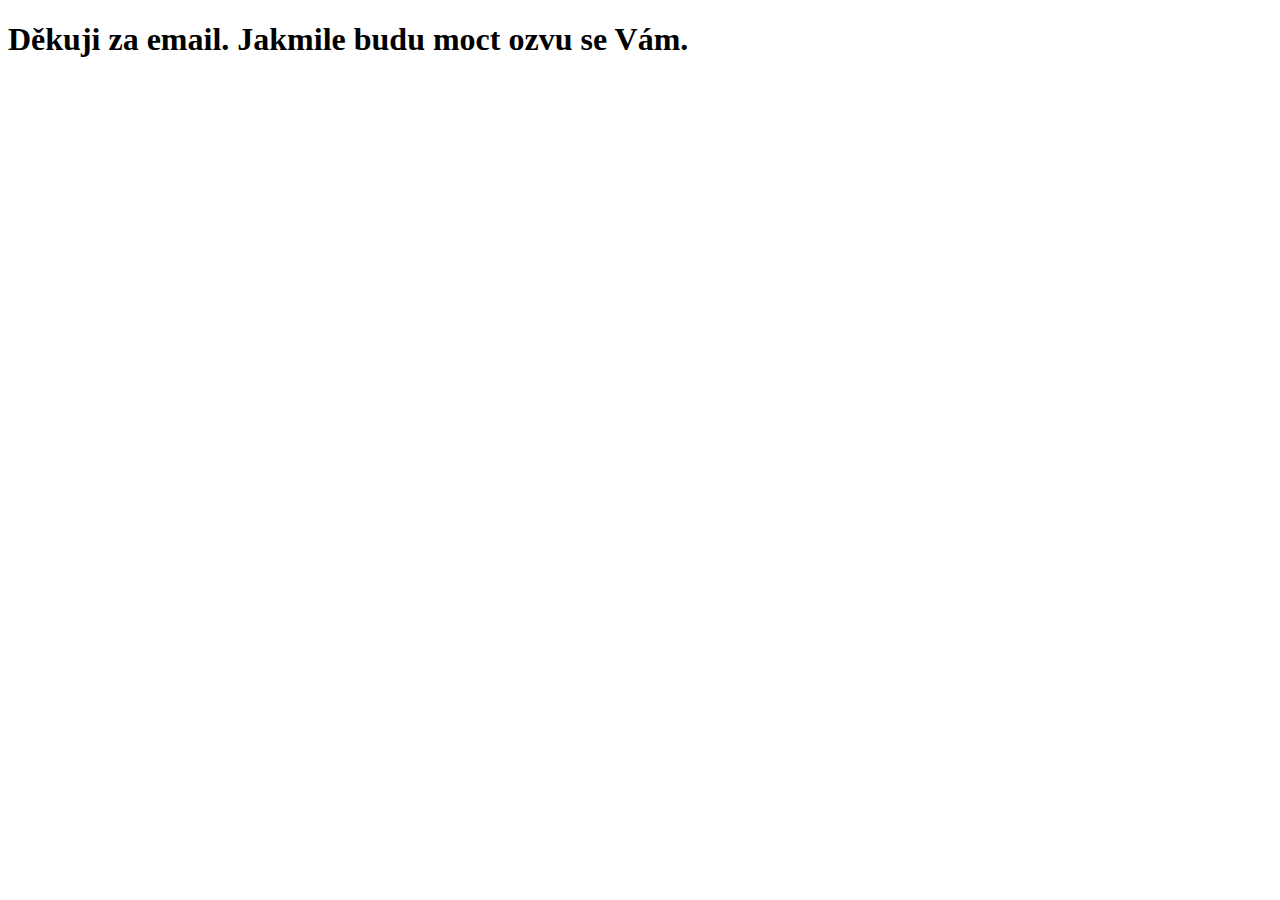
<file: thankyou.html>
<!DOCTYPE html>
<html lang="en">
<head>
<meta charset="utf-8">
<meta name="viewport" content="width=device-width, initial-scale=1">
<title>Data Analytics</title>

</head>
<body>
<h1> Děkuji za email. Jakmile budu moct ozvu se Vám. </h1>

</body>
</html>
</file>
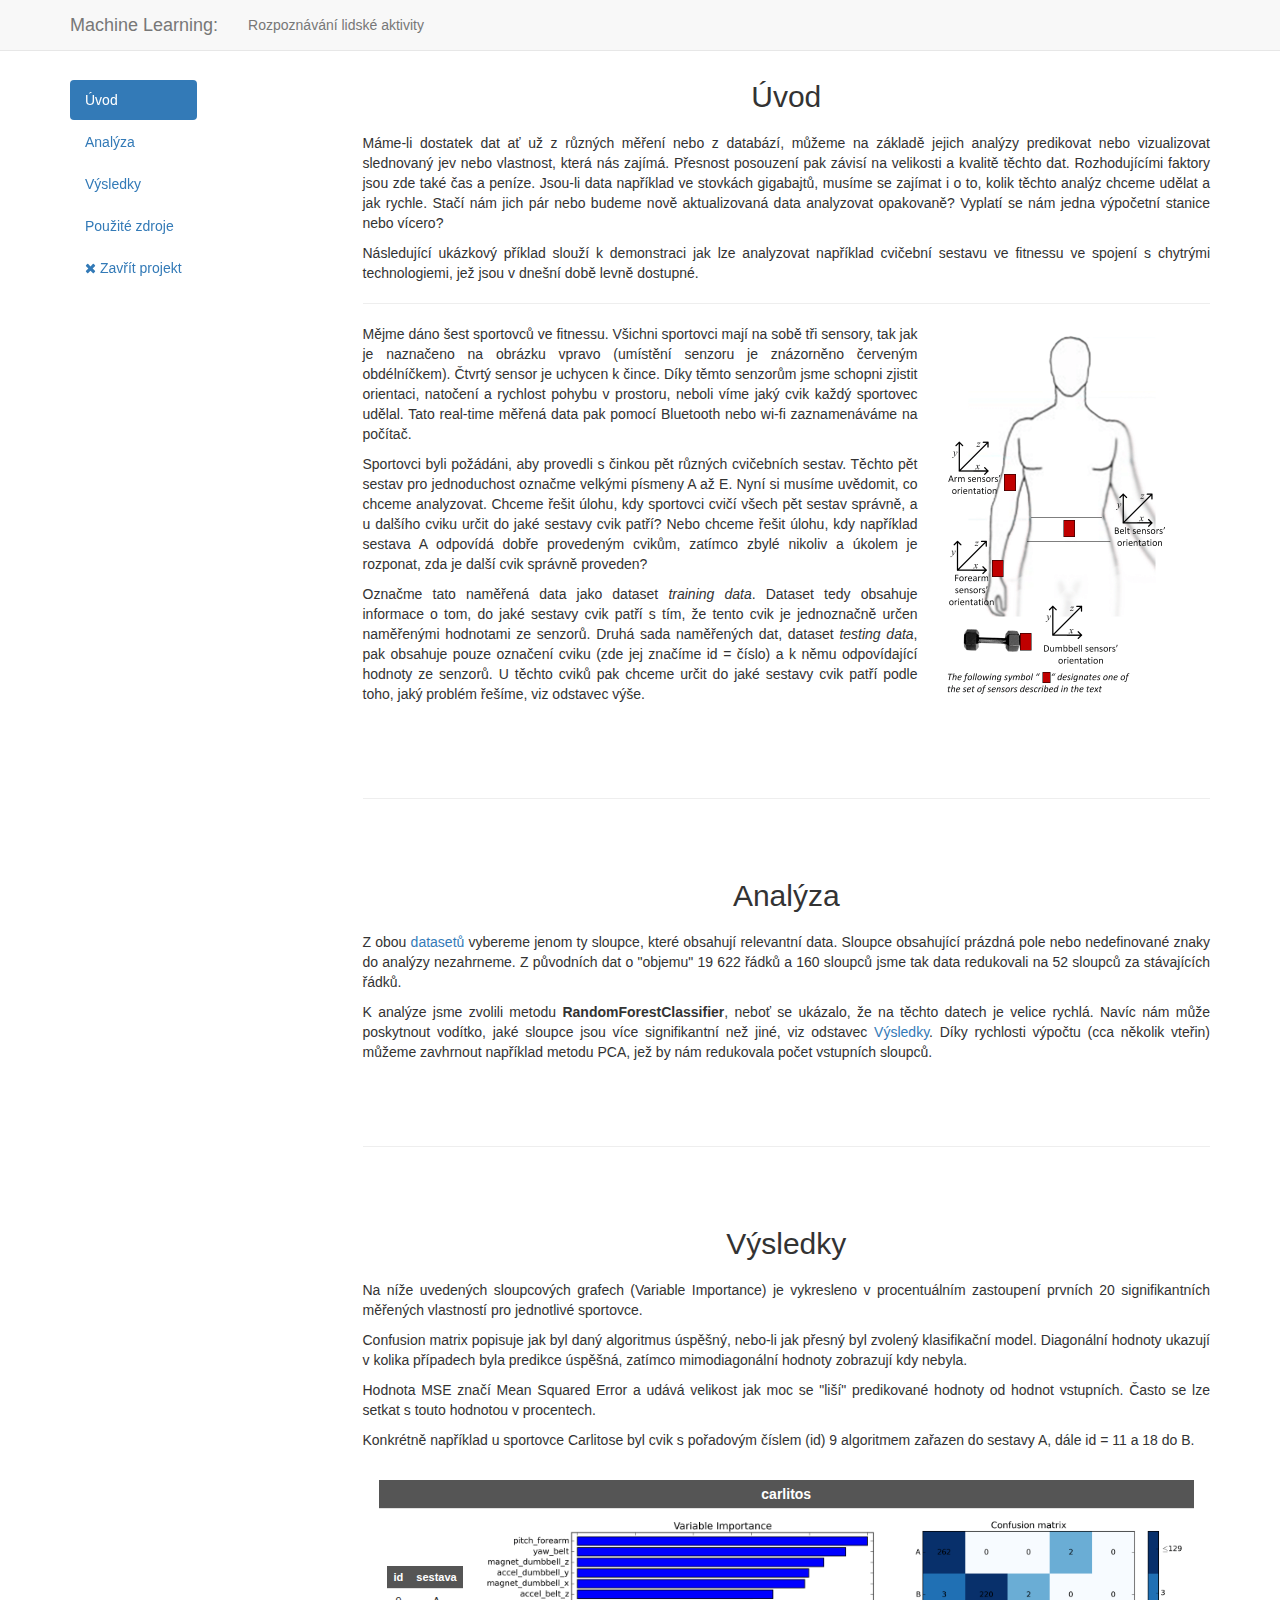
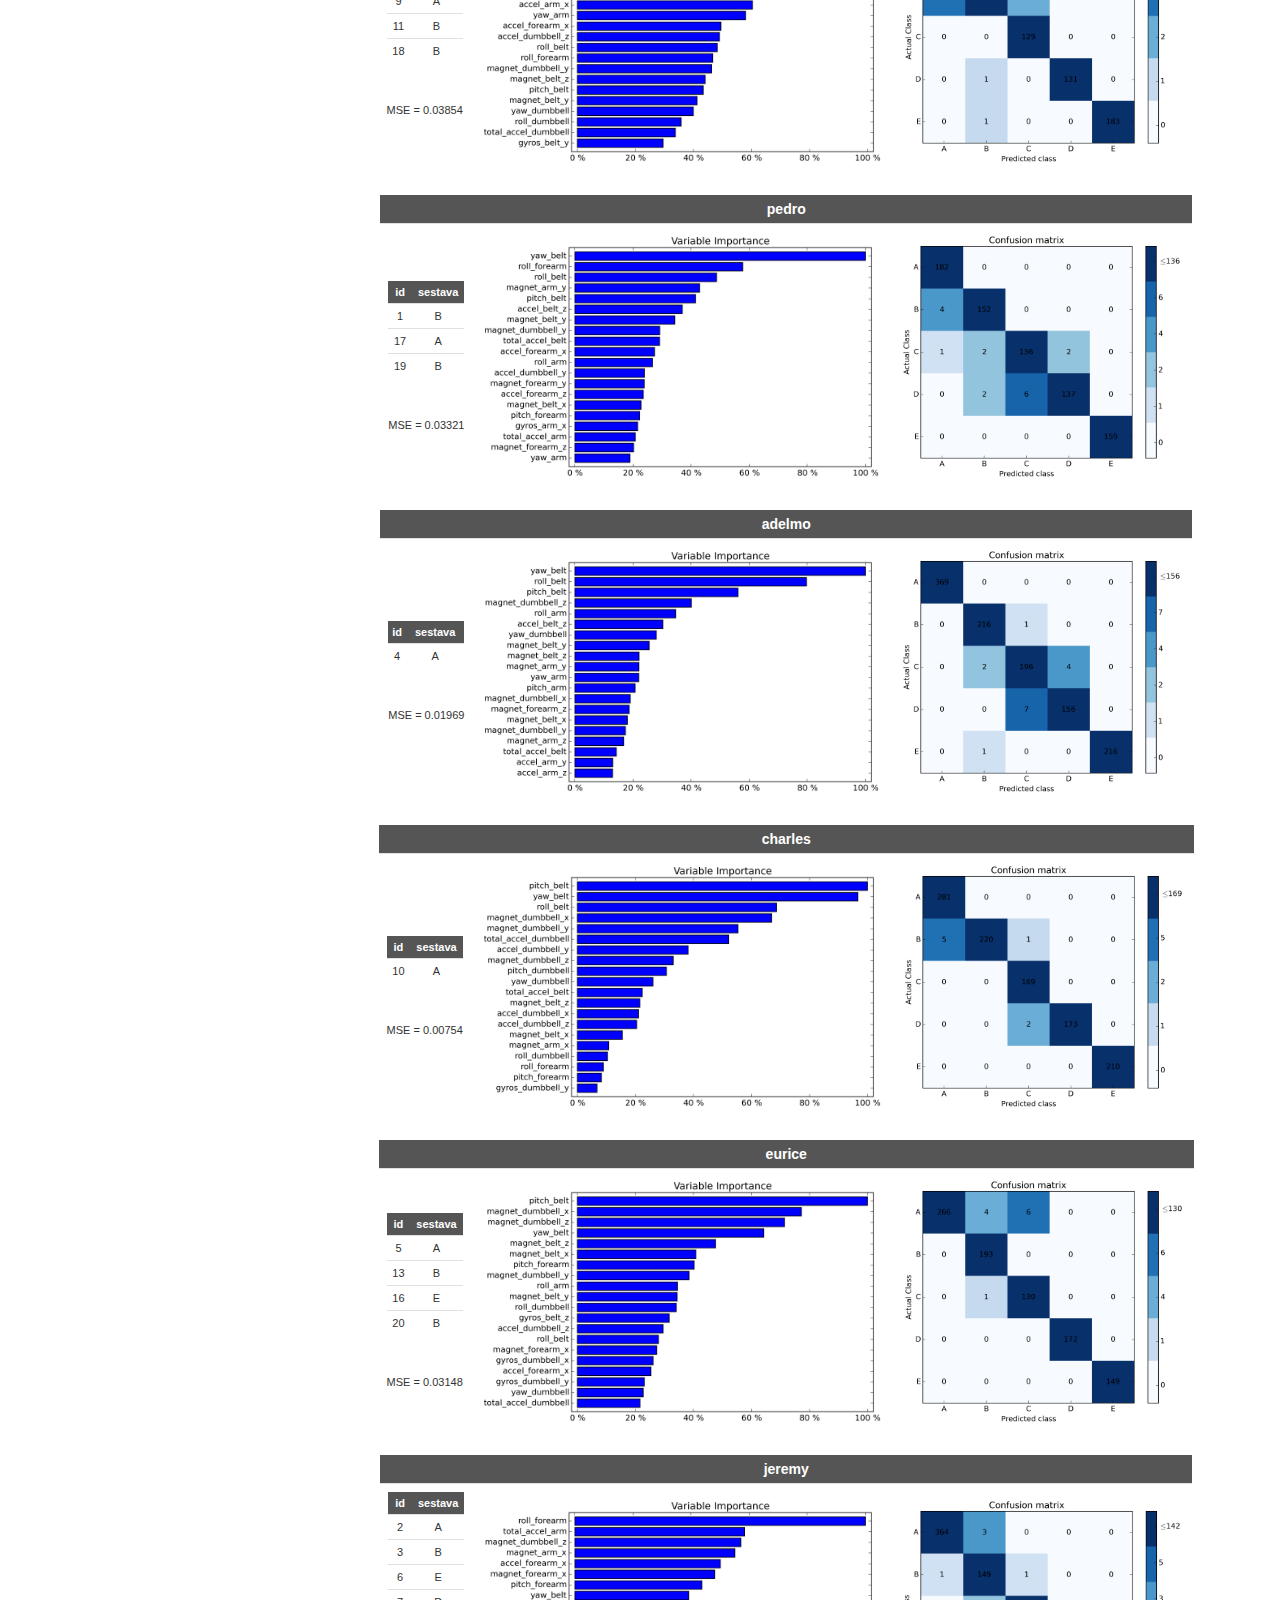
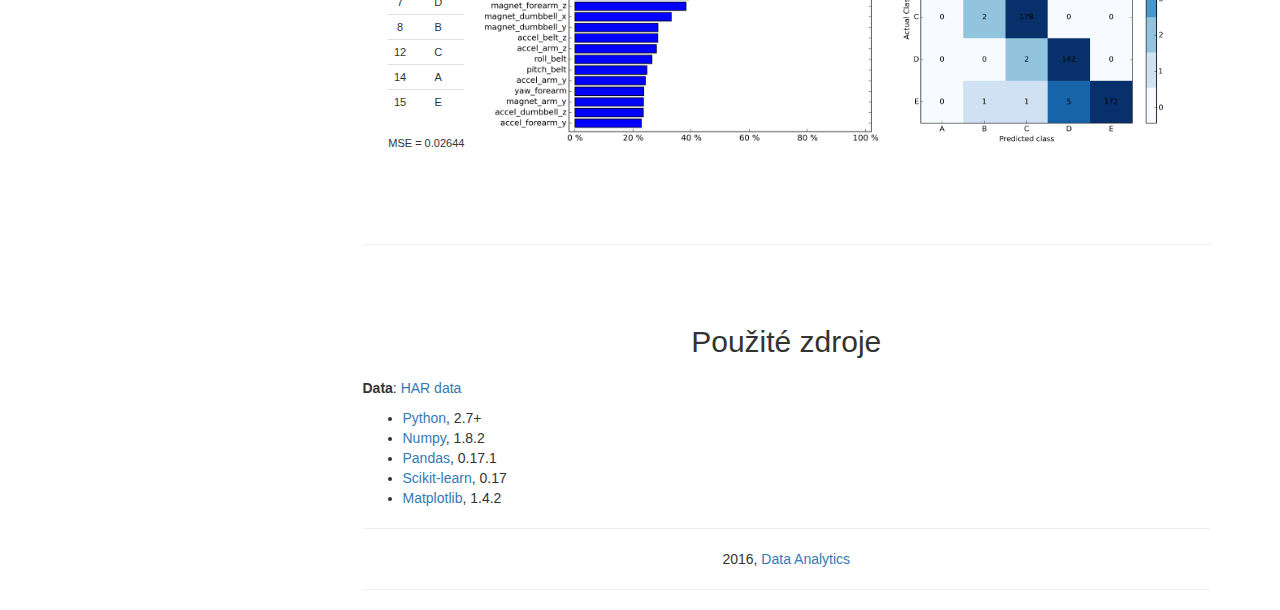
<file: projects/har.html>
<!DOCTYPE html>
<html lang="cs">
	<head>
		<title>Data Analytics</title>
		<meta http-equiv="content-type" content="text/html; charset=UTF-8">		
		
		<meta name="description" content="Data Analytics - Vizualizace a analýza open/big dat a nejen...  ">
		<meta name="author" content="Ondřej Tuček, 2016">		
		<meta name="viewport" content="width=device-width, initial-scale=1, maximum-scale=1">
		
		<link href="../css/bootstrap.min.css" rel="stylesheet">
		<link href="../css/bootstrap.css" rel="stylesheet">
		
<!--<link rel="stylesheet" href="http://maxcdn.bootstrapcdn.com/bootstrap/3.3.6/css/bootstrap.min.css">
<script src="https://ajax.googleapis.com/ajax/libs/jquery/1.12.0/jquery.min.js"></script>
<script src="http://maxcdn.bootstrapcdn.com/bootstrap/3.3.6/js/bootstrap.min.js"></script>-->
  
		<!--[if lt IE 9]>
			<script src="//html5shim.googlecode.com/svn/trunk/html5.js"></script>
		<![endif]-->
		<link href="../css/projects/style_portfolios.css" rel="stylesheet">
		<link href="../css/normalize.css" rel="stylesheet">
		<link rel="stylesheet" type="text/css" href="../fonts/font-awesome/css/font-awesome.css">
		<!--<link href="css/templatemo-style.css" rel="stylesheet">-->
	</head>
	
	<body data-spy="scroll" data-target="#affix-nav">  <!--data-offset="20"-->
	
	
<nav class="navbar navbar-default navbar-fixed-top" role="navigation">
  <div class="container">
    <div class="navbar-header">
      <button class="navbar-toggle" type="button" data-toggle="collapse" data-target=".navbar-collapse">
        <span class="sr-only">Toggle navigation</span>
        <span class="icon-bar"></span>
        <span class="icon-bar"></span>
        <span class="icon-bar"></span>
      </button>
      <a href="#" class="navbar-brand">Machine Learning:</a>
    </div>
    <nav class="collapse navbar-collapse" role="navigation">
      <ul class="nav navbar-nav">
        <li><a href="#">Rozpoznávání lidské aktivity</a></li>
      </ul>
    </nav>
  </div>
</nav>


<!--main-->
<!--<div class="container">
    <div class="empty-sp">.col-xs-6</div>
</div>-->

<div class="container">
	<div class="row">
      <!--left-->
      <nav  id="affix-nav" class="col-xs-6 col-sm-3"> <!--id="leftCol"-->
        <ul class="nav nav-pills nav-stacked" data-spy="affix">
          <li class="active"><a href="#sec0">Úvod</a></li>
          <li><a href="#sec1">Analýza</a></li>
          <li><a href="#sec2">Výsledky</a></li>
          <li><a href="#sec3">Použité zdroje</a></li>
          <li><a href="../index.html#works-section"><i class="fa fa-times"></i>  Zavřít projekt</a></li>
<!--           <button type="button" class="btn btn-primary" data-dismiss="modal"><i class="fa fa-times"></i> Close Project</button> -->
        </ul>
      </nav>

      
      <!--right-->
      <div class="col-xs-6 col-sm-9">
      <div id="sec0" class="empty-sp"></div>
      <div>
	  <h2>Úvod</h2>
	  <p class="txt-align">
	    Máme-li dostatek dat ať už z různých měření nebo z databází, můžeme na základě jejich analýzy predikovat nebo vizualizovat slednovaný jev nebo vlastnost, která nás zajímá. Přesnost posouzení pak závisí na velikosti a kvalitě těchto dat. Rozhodujícími faktory jsou zde také čas a peníze. Jsou-li data například ve stovkách gigabajtů, musíme se zajímat i o to, kolik těchto analýz chceme udělat a jak rychle. Stačí nám jich pár nebo budeme nově aktualizovaná data analyzovat opakovaně? Vyplatí se nám jedna výpočetní stanice nebo vícero? </p>
	  <p class="txt-align">
	    Následující ukázkový příklad slouží k demonstraci jak lze analyzovat například cvičební sestavu ve fitnessu ve spojení s chytrými technologiemi, jež jsou v dnešní době levně dostupné.
	  </p>
	  
	  <hr>
 
	  <div class="row">
	      <div class="col-md-8">
	      <p class="txt-align">
		  Mějme dáno šest sportovců ve fitnessu. Všichni sportovci mají na sobě tři sensory, tak jak je naznačeno na obrázku vpravo (umístění senzoru je znázorněno červeným obdélníčkem). Čtvrtý sensor je uchycen k čince. Díky těmto senzorům jsme schopni zjistit orientaci, natočení a rychlost pohybu v prostoru, neboli víme jaký cvik každý sportovec udělal. Tato real-time měřená data pak pomocí Bluetooth nebo wi-fi zaznamenáváme na počítač.
	      </p>
	      <p class="txt-align">
		  Sportovci byli požádáni, aby provedli s činkou pět různých cvičebních sestav. Těchto pět sestav pro jednoduchost označme velkými písmeny A až E. Nyní si musíme uvědomit, co chceme analyzovat. Chceme řešit úlohu, kdy sportovci cvičí všech pět sestav správně, a u dalšího cviku určit do jaké sestavy cvik patří? Nebo chceme řešit úlohu, kdy například sestava A odpovídá dobře provedeným cvikům, zatímco zbylé nikoliv a úkolem je rozponat, zda je další cvik správně proveden? 		  
<!-- 		  Například sestava A  reprezentuje přesně a správně provedený cvik, B třeba zvedání činky jen "na půli cesty" apod.  -->
	      </p>	      
	      <p class="txt-align">
		  Označme tato naměřená data jako dataset <i>training data</i>. Dataset tedy obsahuje informace o tom, do jaké sestavy cvik patří s tím, že tento cvik je jednoznačně určen naměřenými hodnotami ze senzorů. Druhá sada naměřených dat, dataset <i>testing data</i>, pak obsahuje pouze označení cviku (zde jej značíme id = číslo) a k němu odpovídající hodnoty ze senzorů. U těchto cviků pak chceme určit do jaké sestavy cvik patří podle toho, jaký problém řešíme, viz odstavec výše.
	      </p>
	      </div> <!--end of col-md-8-->
	      <div class="col-md-4"><img src="../img/projects/location-sensors.png" class="img-responsive"></div>
	    </div>      
        </div>
        <hr class="line">
        
        
        
        <div id="sec1" class="empty-sp"></div>
        <div>
	    <h2>Analýza</h2>
	    <p class="txt-align">
		Z obou <a href="#sec3">datasetů</a> vybereme jenom ty sloupce, které obsahují relevantní data. Sloupce obsahující prázdná pole nebo nedefinované znaky do analýzy nezahrneme. Z původních dat o "objemu" 19 622 řádků a 160 sloupců jsme tak data redukovali na 52 sloupců za stávajících řádků.	      
	    </p>
	    <p class="txt-align">
		K analýze jsme zvolili metodu <b>RandomForestClassifier</b>, neboť se ukázalo, že na těchto datech je velice rychlá. Navíc nám může poskytnout vodítko, jaké sloupce jsou více signifikantní než jiné, viz odstavec <a href="#sec2">Výsledky</a>. Díky rychlosti výpočtu (cca několik vteřin) můžeme zavhrnout například metodu PCA, jež by nám redukovala počet vstupních sloupců.
	    </p>
	    
        </div>
        <hr class="line">
        
        
        
        <div id="sec2" class="empty-sp"></div>
        <div align="center">
	    <h2>Výsledky</h2>
	    <p class="txt-align">
		Na níže uvedených sloupcových grafech (Variable Importance) je vykresleno v procentuálním zastoupení prvních 20 signifikantních měřených vlastností pro jednotlivé sportovce.
	    </p>
	    <p class="txt-align">
		Confusion matrix popisuje jak byl daný algoritmus úspěšný, nebo-li jak přesný byl zvolený klasifikační model. Diagonální hodnoty ukazují v kolika případech byla predikce úspěšná, zatímco mimodiagonální hodnoty zobrazují kdy nebyla.
		
<!-- 		Diagonální hodnoty reprezentují počet případů pro které byla predikce úspěšná, zatímco pro mimodiagonální hodnoty nebyla. The higher the diagonal values of the confusion matrix the better, indicating many correct predictions. -->
		
<!-- 		Například u sportovce jménem Carlitos algoritmus 		 -->
<!-- 		z 264 cviků předpovídá, že 264 patří do sestavy A a pouze 2 do sestavy D -->
	    </p>
	    <p class="txt-align">
		Hodnota MSE značí Mean Squared Error a udává velikost jak moc se "liší" predikované hodnoty od hodnot vstupních. Často se lze setkat s touto hodnotou v procentech.
	    </p>
	    <p class="txt-align">
		Konkrétně například u sportovce Carlitose byl cvik s pořadovým číslem (id) 9 algoritmem zařazen do sestavy A, dále id = 11 a 18 do B. 
	    </p>
	    <br/>
	<table>
		<tr>
			<th align="center" colspan="3">carlitos</th>
		</tr>
		<tr valign="middle">
			<td align="center">
				<table class="id-class" width="100%">
					<tr>    	  
						<th>id</th>
						<th>sestava</th>
					</tr>
					<tr>
						<td>9</td>
						<td>A</td>
					</tr>
					<tr>
						<td>11</td>
						<td>B</td>
					</tr>
					<tr>
						<td>18</td>
						<td>B</td>
					</tr>
				</table>
				<br />
				MSE = 0.03854
			</td>
			<td align="center"><img src="../img/projects/Variable_Importance_carlitos.png" height="250">
			</td>
			<td align="center"><img src="../img/projects/Confusion_Matrix_carlitos.png" height="250">
			</td>
		</tr>
	</table>
	
	
	<table>
		<tr>
			<th align="center" colspan="3">pedro</th>
		</tr>
		<tr valign="middle">
			<td align="center">
				<table class="id-class" width="100%">
					<tr>    	  
						<th>id</th>
						<th>sestava</th>
					</tr>
					<tr>
						<td>1</td>
						<td>B</td>
					</tr>
					<tr>
						<td>17</td>
						<td>A</td>
					</tr>
					<tr>
						<td>19</td>
						<td>B</td>
					</tr>
				</table>
				<br>
				MSE = 0.03321
			</td>
			<td align="center"><img src="../img/projects/Variable_Importance_pedro.png" height="250">
			</td>
			<td align="center"><img src="../img/projects/Confusion_Matrix_pedro.png" height="250">
			</td>
		</tr>
	</table>	
	
	<table>
		<tr>
			<th align="center" colspan="3">adelmo</th>
		</tr>
		<tr valign="middle">
			<td align="center">
				<table class="id-class" width="100%">
					<tr>    	  
						<th>id</th>
						<th>sestava</th>
					</tr>
					<tr>
						<td>4</td>
						<td>A</td>
					</tr>
				</table>
				<br>
				MSE = 0.01969
			</td>
			<td align="center"><img src="../img/projects/Variable_Importance_adelmo.png" height="250">
			</td>
			<td align="center"><img src="../img/projects/Confusion_Matrix_adelmo.png" height="250">
			</td>
		</tr>
	</table>	
	
	
	<table>
		<tr>
			<th align="center" colspan="3">charles</th>
		</tr>
		<tr valign="middle">
			<td align="center">
				<table class="id-class" width="100%">
					<tr>    	  
						<th>id</th>
						<th>sestava</th>
					</tr>
					<tr>
						<td>10</td>
						<td>A</td>
					</tr>
				</table>
				<br>
				MSE = 0.00754
			</td>
			<td align="center"><img src="../img/projects/Variable_Importance_charles.png" height="250">
			</td>
			<td align="center"><img src="../img/projects/Confusion_Matrix_charles.png" height="250">
			</td>
		</tr>
	</table>
	
	
	<table>
		<tr>
			<th align="center" colspan="3">eurice</th>
		</tr>
		<tr valign="middle">
			<td align="center">
				<table class="id-class" width="100%">
					<tr>    	  
						<th>id</th>
						<th>sestava</th>
					</tr>
					<tr>
						<td>5</td>
						<td>A</td>
					</tr>
					<tr>
						<td>13</td>
						<td>B</td>
					</tr>
					<tr>
						<td>16</td>
						<td>E</td>
					</tr>
					<tr>
						<td>20</td>
						<td>B</td>
					</tr>
				</table>
				<br>
				MSE = 0.03148
			</td>
			<td align="center"><img src="../img/projects/Variable_Importance_eurico.png" height="250">
			</td>
			<td align="center"><img src="../img/projects/Confusion_Matrix_eurice.png" height="250">
			</td>
		</tr>
	</table>


	<table>
		<tr>
			<th align="center" colspan="3">jeremy</th>
		</tr>
		<tr valign="middle">
			<td align="center">
				<table class="id-class" width="100%">
					<tr>    	  
						<th>id</th>
						<th>sestava</th>
					</tr>
					<tr>
						<td>2</td>
						<td>A</td>
					</tr>
					<tr>
						<td>3</td>
						<td>B</td>
					</tr>
					<tr>
						<td>6</td>
						<td>E</td>
					</tr>
					<tr>
						<td>7</td>
						<td>D</td>
					</tr>
					<tr>
						<td>8</td>
						<td>B</td>
					</tr>
					<tr>
						<td>12</td>
						<td>C</td>
					</tr>
					<tr>
						<td>14</td>
						<td>A</td>
					</tr>
					<tr>
						<td>15</td>
						<td>E</td>
					</tr>
				</table>
<!-- 				<br> -->
				MSE = 0.02644
			</td>
			<td align="center"><img src="../img/projects/Variable_Importance_jeremy.png" height="250">
			</td>
			<td align="center"><img src="../img/projects/Confusion_Matrix_jeremy.png" height="250">
			</td>
		</tr>
	</table>


        </div>        
	<hr class="line">
	
	
        <div id="sec3" class="empty-sp"></div>
	<div>
	      <h2>Použité zdroje</h2>
	      <p><strong>Data</strong>: <a href="../data/HAR_data.zip">HAR data</a></p>
	      <ul>
		  <li><a href="https://www.python.org">Python</a>, 2.7+</li>
		  <li><a href="http://www.numpy.org">Numpy</a>, 1.8.2</li>
		  <li><a href="http://pandas.pydata.org">Pandas</a>, 0.17.1</li>
		  <li><a href="http://scikit-learn.org/stable">Scikit-learn</a>, 0.17</li>
		  <li><a href="http://matplotlib.org">Matplotlib</a>, 1.4.2</li>
	      </ul> 	      
	  </div>
		  
	  <hr>
	  <div class="cntr">2016, <a href="http://www.data-analytics.cz">Data Analytics</a></div>
	  <hr>

	  </div><!--/right-->
	  </div><!--/row-->
</div><!--/container-->



<script>


</script>

<!-- script references -->
<script src="../js/jquery.min.js"></script>
<script src="../js/bootstrap.min.js"></script>
<script src="../js/bootstrap.js"></script>

<script>
  (function(i,s,o,g,r,a,m){i['GoogleAnalyticsObject']=r;i[r]=i[r]||function(){
  (i[r].q=i[r].q||[]).push(arguments)},i[r].l=1*new Date();a=s.createElement(o),
  m=s.getElementsByTagName(o)[0];a.async=1;a.src=g;m.parentNode.insertBefore(a,m)
  })(window,document,'script','https://www.google-analytics.com/analytics.js','ga');

  ga('create', 'UA-77148579-1', 'auto');
  ga('send', 'pageview');

</script>
</body>
</html>
</file>
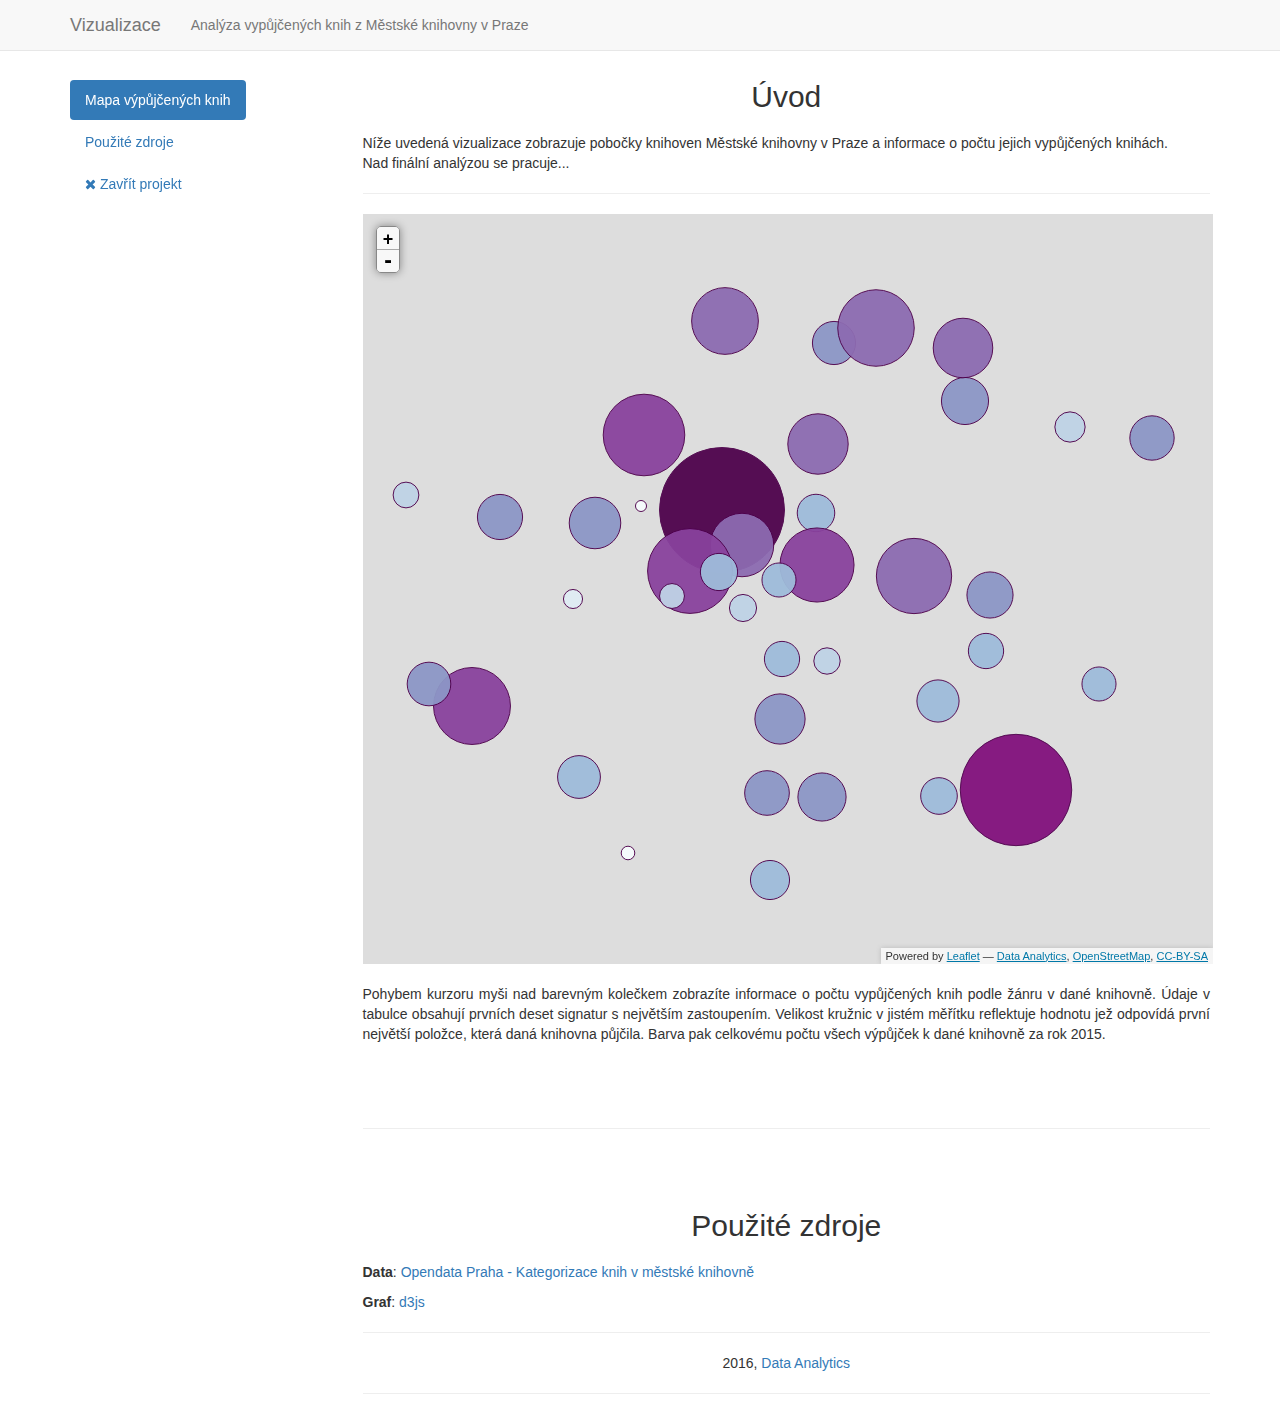
<file: projects/mapa-pujcovanosti-knih-Praha.html>
<!DOCTYPE html>
<html lang="cs">
	<head>
		<title>Data Analytics</title>
		<meta http-equiv="content-type" content="text/html; charset=UTF-8">		
		
		<meta name="description" content="Data Analytics - Vizualizace a analýza open/big dat a nejen...">
		<meta name="author" content="Ondřej Tuček, 2016">		
		<meta name="viewport" content="width=device-width, initial-scale=1">
		
		<link href="../css/bootstrap.min.css" rel="stylesheet">
		<link href="../css/bootstrap.css" rel="stylesheet">
		
<!--<link rel="stylesheet" href="http://maxcdn.bootstrapcdn.com/bootstrap/3.3.6/css/bootstrap.min.css">
<script src="https://ajax.googleapis.com/ajax/libs/jquery/1.12.0/jquery.min.js"></script>
<script src="http://maxcdn.bootstrapcdn.com/bootstrap/3.3.6/js/bootstrap.min.js"></script>-->
  
		<!--[if lt IE 9]>
			<script src="//html5shim.googlecode.com/svn/trunk/html5.js"></script>
		<![endif]-->
		<link href="../css/projects/style_portfolios.css" rel="stylesheet">
		<link href="../css/normalize.css" rel="stylesheet">
		<link rel="stylesheet" type="text/css" href="../fonts/font-awesome/css/font-awesome.css">
		<!--<link href="css/templatemo-style.css" rel="stylesheet">-->
   
	</head>
	
	<body data-spy="scroll" data-target="#affix-nav">  <!--data-offset="20"-->
	
	
<nav class="navbar navbar-default navbar-fixed-top" role="navigation">
  <div class="container">
    <div class="navbar-header">
      <button class="navbar-toggle" type="button" data-toggle="collapse" data-target=".navbar-collapse">
        <span class="sr-only">Toggle navigation</span>
        <span class="icon-bar"></span>
        <span class="icon-bar"></span>
        <span class="icon-bar"></span>
      </button>
      <a href="#" class="navbar-brand">Vizualizace</a>
    </div>
    <nav class="collapse navbar-collapse" role="navigation">
      <ul class="nav navbar-nav">
        <li><a href="#">Analýza vypůjčených knih z Městské knihovny v Praze</a></li>
      </ul>
    </nav>
  </div>
</nav>


<!--main-->
<!--<div class="container">
    <div class="empty-sp">.col-xs-6</div>
</div>-->

<div class="container">
	<div class="row">
      <!--left-->
      <nav  id="affix-nav" class="col-xs-6 col-sm-3"> <!--id="leftCol"-->
        <ul class="nav nav-pills nav-stacked" data-spy="affix">
          <li class="active"><a href="#sec0">Mapa výpůjčených knih</a></li>
<!--           <li><a href="#sec1">Section 1</a></li> -->
<!--           <li><a href="#sec2">Section 2</a></li> -->
<!--           <li><a href="#sec3">Section 3</a></li> -->
<!--           <li><a href="#sec4">Section 4</a></li> -->
          <li><a href="#sec5">Použité zdroje</a></li>
          <li><a href="../index.html#works-section"><i class="fa fa-times"></i>  Zavřít projekt</a></li>
<!--           <button type="button" class="btn btn-primary" data-dismiss="modal"><i class="fa fa-times"></i> Close Project</button> -->
        </ul>
      </nav>

      
      <!--right-->
      <div class="col-xs-6 col-sm-9">
      <div id="sec0" class="empty-sp"></div>
<!--       <div  id="sec0"> -->
      <div>
	  <h2>Úvod</h2>
	  <p class="txt-align">
	    Níže uvedená vizualizace zobrazuje pobočky knihoven Městské knihovny v Praze a informace o počtu jejich vypůjčených knihách.
	    <br />
	    Nad finální analýzou se pracuje...
	  </p>
	  
	  <hr>
  	      <iframe src="mapa1.html" style="width: 850px; height: 750px" align="center" frameborder="0" scrolling="no"><p>Your browser does not support iframes.</p>
	  </iframe>	  
	  <p class="txt-align"><br/>
	      Pohybem kurzoru myši nad barevným kolečkem zobrazíte informace o počtu vypůjčených knih podle žánru v dané knihovně. Údaje v tabulce obsahují prvních deset signatur s největším zastoupením. Velikost kružnic v jistém měřítku reflektuje hodnotu jež odpovídá první největší položce, která daná knihovna půjčila. Barva pak celkovému počtu všech výpůjček k dané knihovně za rok 2015.
	  </p>

      </div>
<!--         <hr class="line"> -->
        
        
        
<!--        <div id="sec1" class="empty-sp"></div>
        <div>
	    <h2>Section 1</h2>
        </div>
        <hr class="line">-->
        
        
        
<!--        <div id="sec2" class="empty-sp"></div>
        <div>
	    <h2>Section 2</h2>
	</div>
	<hr class="line">-->
	
	
        
<!--        <div id="sec3" class="empty-sp"></div>
        <div>
	    <h2>Section 3</h2>
        </div>        
	<hr class="line">-->
	
	
        
<!--        <div id="sec4" class="empty-sp"></div>
        <div>
	    <h2>Section 4</h2>
        </div>-->
        
	<hr class="line">
                
        <div id="sec5" class="empty-sp"></div>
	<div>
	      <h2>Použité zdroje</h2>
	      <p><strong>Data</strong>: <a href="http://opendata.praha.eu/dataset/mk-kategorizace">Opendata Praha - Kategorizace knih v městské knihovně</a></p>
	      <p><strong>Graf</strong>: <a href="https://d3js.org">d3js</a></p>
	  </div>
		  
	  <hr>
	  <div class="cntr">2016, <a href="http://www.data-analytics.cz">Data Analytics</a></div>
	  <hr>

	  </div><!--/right-->
	  </div><!--/row-->
</div><!--/container-->

<!-- script references -->
<script src="../js/jquery.min.js"></script>
<script src="../js/bootstrap.min.js"></script>
<script src="../js/bootstrap.js"></script>

<script>
  (function(i,s,o,g,r,a,m){i['GoogleAnalyticsObject']=r;i[r]=i[r]||function(){
  (i[r].q=i[r].q||[]).push(arguments)},i[r].l=1*new Date();a=s.createElement(o),
  m=s.getElementsByTagName(o)[0];a.async=1;a.src=g;m.parentNode.insertBefore(a,m)
  })(window,document,'script','https://www.google-analytics.com/analytics.js','ga');
  ga('create', 'UA-77148579-1', 'auto');
  ga('send', 'pageview');
</script>

</body>
</html>
</file>
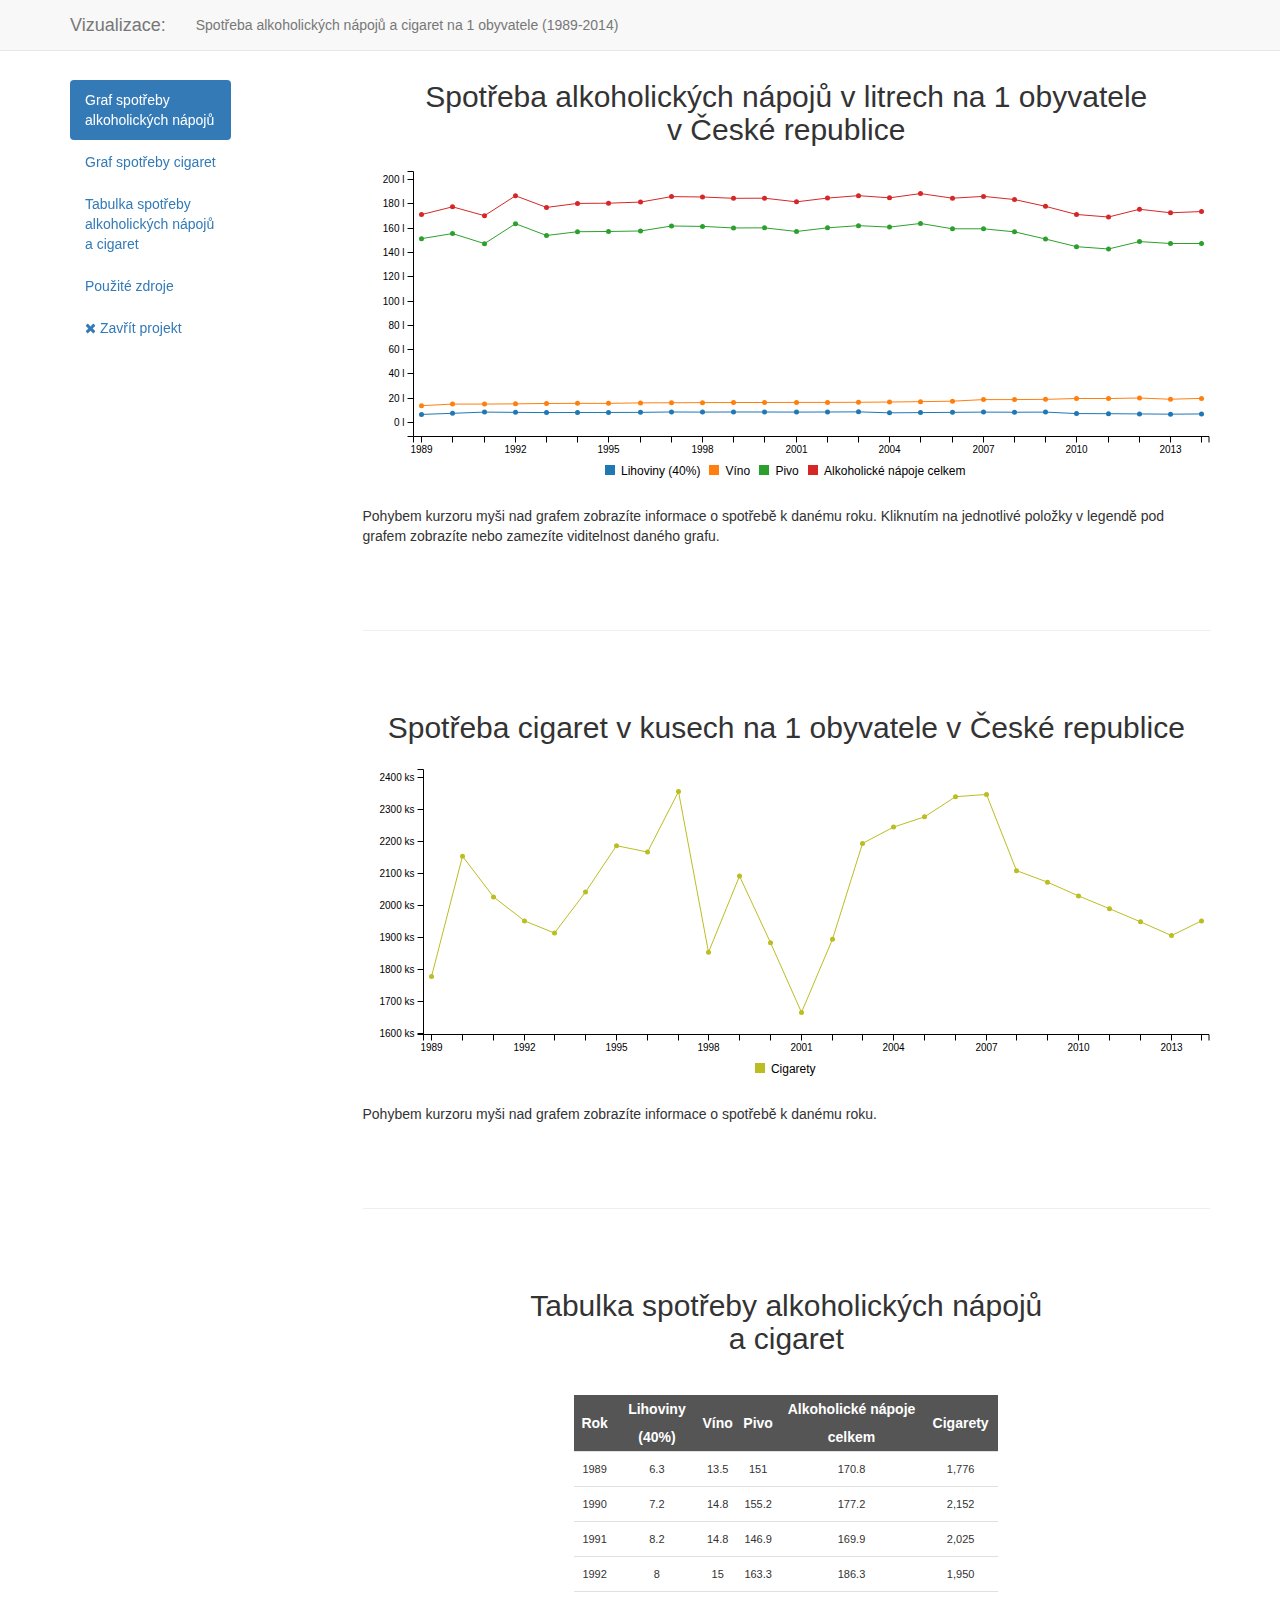
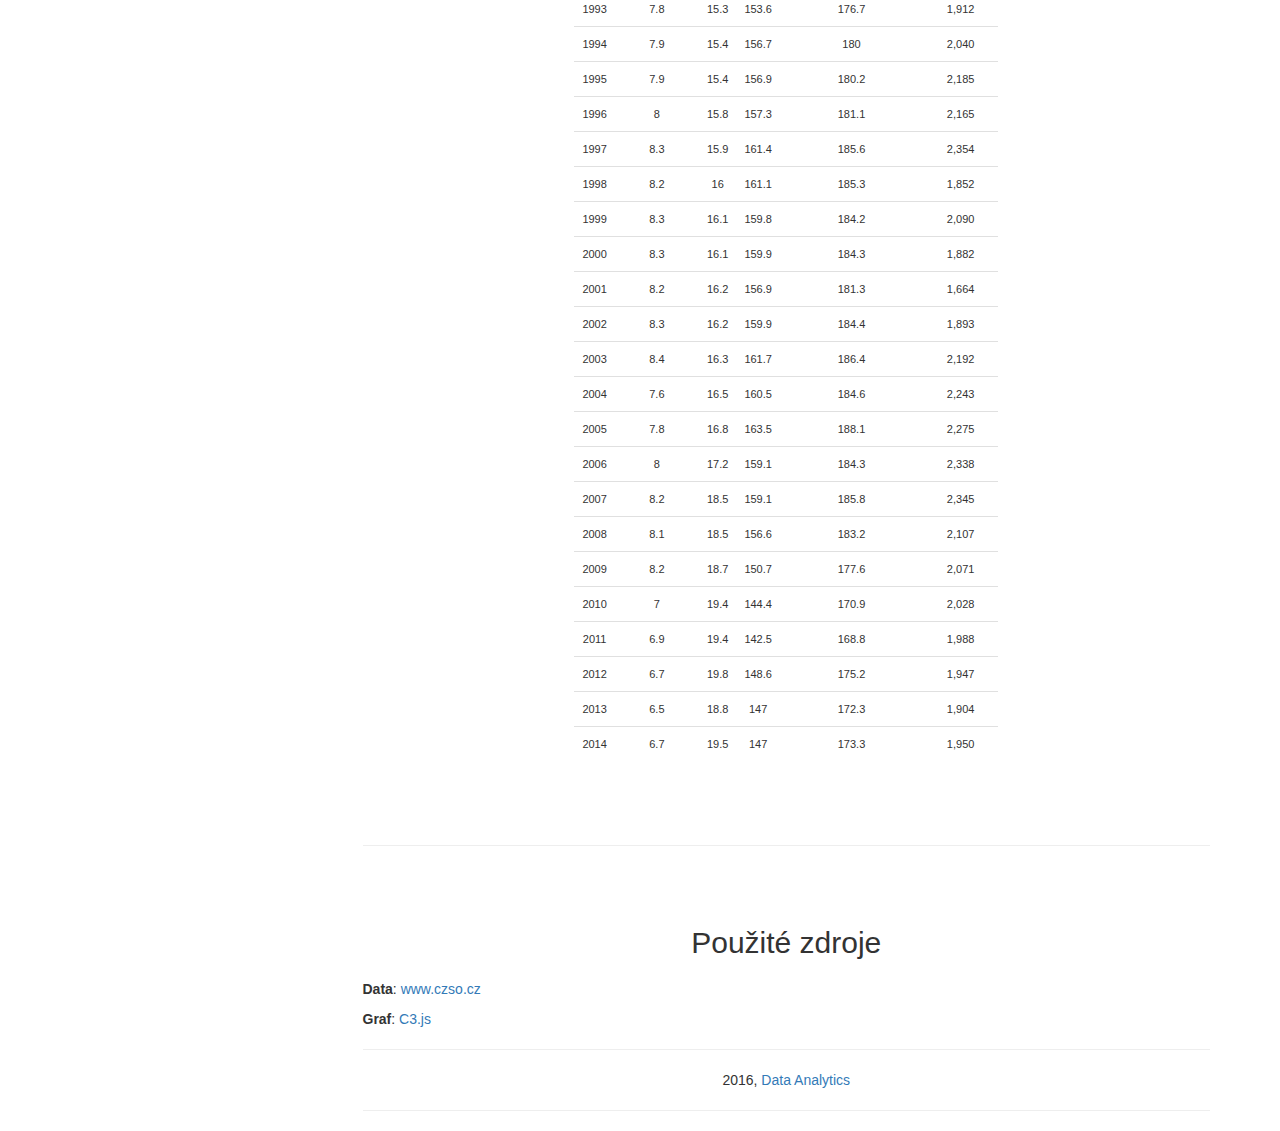
<file: projects/spotreba-alkoholu-cigaret.html>
<!DOCTYPE html>
<html lang="cs">
	<head>
		<title>Data Analytics</title>
		<meta http-equiv="content-type" content="text/html; charset=UTF-8">		
		
		<meta name="description" content="Data Analytics - Vizualizace a analýza open/big dat a nejen...  ">
		<meta name="author" content="Ondřej Tuček, 2016">		
		<meta name="viewport" content="width=device-width, initial-scale=1, maximum-scale=1">
		
		<link href="../css/bootstrap.min.css" rel="stylesheet">
		<link href="../css/bootstrap.css" rel="stylesheet">
		
<!--<link rel="stylesheet" href="http://maxcdn.bootstrapcdn.com/bootstrap/3.3.6/css/bootstrap.min.css">
<script src="https://ajax.googleapis.com/ajax/libs/jquery/1.12.0/jquery.min.js"></script>
<script src="http://maxcdn.bootstrapcdn.com/bootstrap/3.3.6/js/bootstrap.min.js"></script>-->
  
		<!--[if lt IE 9]>
			<script src="//html5shim.googlecode.com/svn/trunk/html5.js"></script>
		<![endif]-->
		<link href="../css/projects/style_portfolios.css" rel="stylesheet">
		<link href="../css/normalize.css" rel="stylesheet">
		<link rel="stylesheet" type="text/css" href="../fonts/font-awesome/css/font-awesome.css">
		<!--<link href="css/templatemo-style.css" rel="stylesheet">-->
		
		<link href="../css/projects/c3.css" rel="stylesheet" type="text/css">
		<script src="../js/projects/d3.v3.min.js" charset="utf-8"></script>
		<script src="../js/projects/c3.js"></script>
		<script src="../js/projects/jquery-1.12.2.min.js" charset="utf-8"></script>
	</head>
	
	<body data-spy="scroll" data-target="#affix-nav">  <!--data-offset="20"-->
	
	
<nav class="navbar navbar-default navbar-fixed-top" role="navigation">
  <div class="container">
    <div class="navbar-header">
      <button class="navbar-toggle" type="button" data-toggle="collapse" data-target=".navbar-collapse">
        <span class="sr-only">Toggle navigation</span>
        <span class="icon-bar"></span>
        <span class="icon-bar"></span>
        <span class="icon-bar"></span>
      </button>
      <a href="#" class="navbar-brand">Vizualizace:</a>
    </div>
    <nav class="collapse navbar-collapse" role="navigation">
      <ul class="nav navbar-nav">
        <li><a href="#">Spotřeba alkoholických nápojů a cigaret na 1 obyvatele (1989-2014)</a></li>
      </ul>
    </nav>
  </div>
</nav>


<div class="container">
      <div class="row">
      <!--left-->
      <nav  id="affix-nav" class="col-xs-6 col-sm-3"> <!--id="leftCol"-->
        <ul class="nav nav-pills nav-stacked" data-spy="affix">
          <li class="active"><a href="#sec0">Graf spotřeby <br/> alkoholických nápojů</a></li>
          <li><a href="#sec1">Graf spotřeby cigaret</a></li>
          <li><a href="#sec2">Tabulka spotřeby <br/> alkoholických nápojů <br/> a cigaret</a></li>
          <li><a href="#sec3">Použité zdroje</a></li>
          <li><a href="../index.html#works-section"><i class="fa fa-times"></i>  Zavřít projekt</a></li>
<!--           <button type="button" class="btn btn-primary" data-dismiss="modal"><i class="fa fa-times"></i> Close Project</button> -->
        </ul>
      </nav>

      
      <!--right-->
      <div class="col-xs-6 col-sm-9">
      <div id="sec0" class="empty-sp"></div>
      <div>
	  <h2>Spotřeba alkoholických nápojů v litrech na 1 obyvatele <br/> v České republice</h2>
	  <div id="alcohols"></div>
	  <p><br/>
	      Pohybem kurzoru myši nad grafem zobrazíte informace o spotřebě k danému roku. Kliknutím na jednotlivé položky v legendě pod grafem zobrazíte nebo zamezíte viditelnost daného grafu.
	  </p>
	  <hr class="line">
      </div>
        
        
        
      <div id="sec1" class="empty-sp"></div>
      <div>
	  <h2>Spotřeba cigaret v kusech na 1 obyvatele v České republice</h2>
	  <div id="cigarets"></div>
	  <p><br/>
	      Pohybem kurzoru myši nad grafem zobrazíte informace o spotřebě k danému roku.
	  </p>
	  <hr class="line">
      </div>
        

        
      <div id="sec2" class="empty-sp"></div>
      <div>
	  <h2>Tabulka spotřeby alkoholických nápojů <br/> a cigaret</h2><br/>
	  <div align="center">
	      <table style="width: 50%"> <!--100%-->
		  <thead>
			<tr>
			    <th>Rok</th>			
			    <th>Lihoviny (40%)</th>
			    <th>Víno</th>
			    <th>Pivo</th>
			    <th>Alkoholické nápoje celkem</th>
			    <th style="width:75px;">Cigarety</th>
			</tr>
		  </thead>
		  <tbody id="tbody">
		  </tbody>
	      </table>
	  </div>
	  <hr class="line">
      </div>
        
      <div id="sec3" class="empty-sp"></div>
      <div>
	  <h2>Použité zdroje</h2>
	  <p><strong>Data</strong>: <a href="https://www.czso.cz/documents/10180/36785880/32018115_0303.xlsx/f2bafb8c-131d-4b72-a75c-cc409014f752?version=1.1">www.czso.cz</a></p>
	  <p><strong>Graf</strong>: <a href="http://c3js.org">C3.js</a></p>
      </div>
	      
      <hr>
      <div class="cntr">2016, <a href="http://www.data-analytics.cz">Data Analytics</a></div>
      <hr>

      </div><!--/right-->
      </div><!--/row-->
</div><!--/container-->


<script>
var chart = c3.generate({
    bindto: '#alcohols',
    data: {
	x: 'date',
	xFormat: '%Y',
	columns: [
	  ['date', '1989','1990','1991','1992','1993','1994','1995','1996','1997','1998','1999','2000','2001','2002','2003','2004','2005','2006','2007','2008','2009','2010','2011','2012','2013','2014','2015','2016'],            
	  ['Lihoviny (40%)', 6.3,7.2,8.2,8.0,7.8,7.9,7.9,8.0,8.3,8.2,8.3,8.3,8.2,8.3,8.4,7.6,7.8,8.0,8.2,8.1,8.2,7.0,6.9,6.7,6.5,6.7],
	  ['Víno', 13.5,14.8,14.8,15.0,15.3,15.4,15.4,15.8,15.9,16.0,16.1,16.1,16.2,16.2,16.3,16.5,16.8,17.2,18.5,18.5,18.7,19.4,19.4,19.8,18.8,19.5],
	  ['Pivo', 151.0,155.2,146.9,163.3,153.6,156.7,156.9,157.3,161.4,161.1,159.8,159.9,156.9,159.9,161.7,160.5,163.5,159.1,159.1,156.6,150.7,144.4,142.5,148.6,147.0,147.0],
	  ['Alkoholické nápoje celkem', 170.8,177.2,169.9,186.3,176.7,180.0,180.2,181.1,185.6,185.3,184.2,184.3,181.3,184.4,186.4,184.6,188.1,184.3,185.8,183.2,177.6,170.9,168.8,175.2,172.3,173.3]
	]          
    },
    axis: {
	x: {
	    type: 'timeseries',
	    tick: {
		format: "%Y" // https://github.com/mbostock/d3/wiki/Time-Formatting#wiki-format
	    }
	},
	y: {
	    tick: {
                format: function (d) { return d + " l"; }
	    }
	}
    },
    tooltip: {
	format: {
	    value: function (value) { return value + ' litrů'; }
	}
    }
});

var chart = c3.generate({
    bindto: '#cigarets',
    data: {
	x: 'date',
	xFormat: '%Y',
	columns: [
	  ['date', '1989','1990','1991','1992','1993','1994','1995','1996','1997','1998','1999','2000','2001','2002','2003','2004','2005','2006','2007','2008','2009','2010','2011','2012','2013','2014','2015','2016'],
	  ['data1', 1776,2152,2025,1950,1912,2040,2185,2165,2354,1852,2090,1882,1664,1893,2192,2243,2275,2338,2345,2107,2071,2028,1988,1947,1904,1950],
	],
	names: {
	    data1: 'Cigarety'
	},
	colors: {
	    data1: '#bcbd22'
	}
    },
    axis: {
	x: {
	    type: 'timeseries',
	    tick: {
	        format: "%Y" // https://github.com/mbostock/d3/wiki/Time-Formatting#wiki-format
	    }
	},
	y: {
	    tick: {
	        format: function (d) { return d + " ks"; }
	    }
	}
    },
    tooltip: {
	format: {
	    value: function (value) { return value + ' ks'; }
	}
    }
});
</script> 

<script> 
$.getJSON('../data/project1.json', function (data) {
    for (var i = 0; i < data.data1.length; i++) {
        tr = $('<tr/>');
	tr.append("<td data-tooltip=\"Rok\" align=\"center\">" + data.data1[i] + "</td>");
	tr.append("<td data-tooltip=\"Lihoviny (40%)\" align=\"center\">" + data.data3[i] + "</td>");
	tr.append("<td data-tooltip=\"Víno\" align=\"center\">" + data.data4[i] + "</td>");
	tr.append("<td data-tooltip=\"Pivo\" align=\"center\">" + data.data5[i] + "</td>");
	tr.append("<td data-tooltip=\"Alkoholické nápoje celkem\" align=\"center\">" + data.data2[i] + "</td>");	
	tr.append("<td data-tooltip=\"Cigarety\" align=\"center\">" + Number(data.data6[i]).toLocaleString() + "</td>");
        $('#tbody').append(tr);
    }
});
</script>

<!-- script references -->
<script src="../js/jquery.min.js"></script>
<script src="../js/bootstrap.min.js"></script>
<script src="../js/bootstrap.js"></script>

<script>
  (function(i,s,o,g,r,a,m){i['GoogleAnalyticsObject']=r;i[r]=i[r]||function(){
  (i[r].q=i[r].q||[]).push(arguments)},i[r].l=1*new Date();a=s.createElement(o),
  m=s.getElementsByTagName(o)[0];a.async=1;a.src=g;m.parentNode.insertBefore(a,m)
  })(window,document,'script','https://www.google-analytics.com/analytics.js','ga');
  ga('create', 'UA-77148579-1', 'auto');
  ga('send', 'pageview');
</script>
</body>
</html>
</file>
<file: css/projects/c3.css>
/*-- Chart --*/
.c3 svg {
  font: 10px sans-serif;
  -webkit-tap-highlight-color: rgba(0, 0, 0, 0); }

.c3 path, .c3 line {
  fill: none;
  stroke: #000; }

.c3 text {
  -webkit-user-select: none;
  -moz-user-select: none;
  user-select: none; }

.c3-legend-item-tile, .c3-xgrid-focus, .c3-ygrid, .c3-event-rect, .c3-bars path {
  shape-rendering: crispEdges; }

.c3-chart-arc path {
  stroke: #fff; }

.c3-chart-arc text {
  fill: #fff;
  font-size: 13px; }

/*-- Axis --*/
/*-- Grid --*/
.c3-grid line {
  stroke: #aaa; }

.c3-grid text {
  fill: #aaa; }

.c3-xgrid, .c3-ygrid {
  stroke-dasharray: 3 3; }

/*-- Text on Chart --*/
.c3-text.c3-empty {
  fill: #808080;
  font-size: 2em; }

/*-- Line --*/
.c3-line {
  stroke-width: 1px; }

/*-- Point --*/
.c3-circle._expanded_ {
  stroke-width: 1px;
  stroke: white; }

.c3-selected-circle {
  fill: white;
  stroke-width: 2px; }

/*-- Bar --*/
.c3-bar {
  stroke-width: 0; }

.c3-bar._expanded_ {
  fill-opacity: 0.75; }

/*-- Focus --*/
.c3-target.c3-focused {
  opacity: 1; }

.c3-target.c3-focused path.c3-line, .c3-target.c3-focused path.c3-step {
  stroke-width: 2px; }

.c3-target.c3-defocused {
  opacity: 0.3 !important; }

/*-- Region --*/
.c3-region {
  fill: steelblue;
  fill-opacity: 0.1; }

/*-- Brush --*/
.c3-brush .extent {
  fill-opacity: 0.1; }

/*-- Select - Drag --*/
/*-- Legend --*/
.c3-legend-item {
  font-size: 12px; }

.c3-legend-item-hidden {
  opacity: 0.15; }

.c3-legend-background {
  opacity: 0.75;
  fill: white;
  stroke: lightgray;
  stroke-width: 1; }

/*-- Title --*/
.c3-title {
  font: 14px sans-serif; }

/*-- Tooltip --*/
.c3-tooltip-container {
  z-index: 10; }

.c3-tooltip {
  border-collapse: collapse;
  border-spacing: 0;
  background-color: #fff;
  empty-cells: show;
  -webkit-box-shadow: 7px 7px 12px -9px #777777;
  -moz-box-shadow: 7px 7px 12px -9px #777777;
  box-shadow: 7px 7px 12px -9px #777777;
  opacity: 0.9; }

.c3-tooltip tr {
  border: 1px solid #CCC; }

.c3-tooltip th {
  background-color: #aaa;
  font-size: 14px;
  padding: 2px 5px;
  text-align: left;
  color: #FFF; }

.c3-tooltip td {
  font-size: 13px;
  padding: 3px 6px;
  background-color: #fff;
  border-left: 1px dotted #999; }

.c3-tooltip td > span {
  display: inline-block;
  width: 10px;
  height: 10px;
  margin-right: 6px; }

.c3-tooltip td.value {
  text-align: right; }

/*-- Area --*/
.c3-area {
  stroke-width: 0;
  opacity: 0.2; }

/*-- Arc --*/
.c3-chart-arcs-title {
  dominant-baseline: middle;
  font-size: 1.3em; }

.c3-chart-arcs .c3-chart-arcs-background {
  fill: #e0e0e0;
  stroke: none; }

.c3-chart-arcs .c3-chart-arcs-gauge-unit {
  fill: #000;
  font-size: 16px; }

.c3-chart-arcs .c3-chart-arcs-gauge-max {
  fill: #777; }

.c3-chart-arcs .c3-chart-arcs-gauge-min {
  fill: #777; }

.c3-chart-arc .c3-gauge-value {
  fill: #000;
  /*  font-size: 28px !important;*/ }
</file>
<file: css/projects/style_portfolios.css>
/*
A Bootstrap 3.1 affix sidebar template
from http://bootply.com

This CSS code should follow the 'bootstrap.css'
in your HTML file.

license: MIT
author: bootply.com
*/

body {
/*  padding-top:50px; */
    position: relative;
    /*data-spy:scroll;
    data-target:#myScrollspy;
    data-offset:20;*/
}
p.txt-align {
     text-align: justify;
}

div.equation {
    margin-top: 1.5em; 		/*horni okraj*/
    margin-bottom: 1.2em	/*dolni okraj*/
}

#image {
    text-align: center;
}

figcaption {
    margin: 20px 0 0 0;
    font-family: Arial;
/*     font-variant: small-caps;     */
/*     font-weight: bold; */
/*     color: #bb3333; */
}

hr.line {
    margin-top: 6em;
/*     width: 90px; */
/*     color: red; */
/*     margin-bottom: 5em; */
/*     border: 0; height: 1px; background-image: linear-gradient(to right, rgba(0, 0, 0, 0), rgba(0, 0, 0, 0.75), rgba(0, 0, 0, 0)); */
}

.empty-sp {
    margin-bottom: 80px;
    height: 0px;
/*     background: #ffffff; */
/*     background: red; */
}

.cntr {text-align: center;}

/*.affix {
    top: 70px;
}*/

ul.nav-pills {
    top: 80px;
    position: fixed;
}
div.col-sm-9 div {
/*    height: 250px;
    font-size: 28px;
    margin-top:125px;*/
}

h2 {text-align: center; padding-bottom: 10px;}
/* #sec0 > h2 {color: #fff; background-color: #1E88E5;} */
#sec1 > h2 {color: #fff; background-color: #1E88E5;}
#sec2 > h2 {color: #fff; background-color: #673ab7;}
#sec3 > h2 {color: #fff; background-color: #ff9800;}
#sec4 > h2 {color: #fff; background-color: #00bcd4;}
/* #section42 {color: #fff; background-color: #009688;} */

table.id-class tr td {
    padding: 3px;
    text-align: center;
/*     width: 100%; */
}


table {
    border: 0;
    padding: 0;
    margin: 0 0 20px 0;
    border-collapse: collapse;
}
th {
    padding: 5px;
    /* NOTE: th padding must be set explicitly in order to support IE */
    text-align: center;
    font-weight:bold;
    line-height: 2em;
    color: #FFF;
    background-color: #555;
}
tbody td {
    padding: 8px;
    line-height: 18px;
    border-top: 1px solid #E0E0E0;
    font-family: Arial, Helvetica, sans-serif;
    font-size: 11px;
}
/*tbody tr:nth-child(2n) {
    background-color: #F7F7F7;
}*/
tbody tr:hover {
    background-color: #EEEEEE;
}
/*td {
    text-align: center;
}
td:first-child, th:first-child {
    text-align: center;
}*/
.hover {
  background: #EEEEEE;
}    
        

[data-tooltip]{
	position:relative;
}
[data-tooltip]:after{
/* 	content:attr(title); */
/* 	content: "Rok, Lihoviny (40%), Víno, Pivo, Nápoje celkem, Cigarety"; */
	content: attr(data-tooltip);
	color:#fff;
	background:#333;
	background:rgba(51,51,51,0.95);
	padding:5px;
	position:absolute;
	left:-9999px;
	opacity:0;
	bottom:100%;
	white-space:nowrap;
	-webkit-transition:0.25s linear opacity;
}
[data-tooltip]:hover:after{
	left:5px;
	opacity:1;
}        

/*#nav.affix {
    position: fixed;
    top: 10px;
    width: 100%;
    z-index:10;
}

#sidebar.affix {
    position: fixed;
    top: 80px;
}
#sidebar.affix-top {
    position: static;
}*/


/*.affix {
  top: 20px;
  width: 213px;
}*/
/*
@media (min-width: 1200px) {
  .affix {
    width: 263px;
  }         
}*/





/*@media screen and (max-width: 810px) {
  #sec1, #sec2, #sec3, #sec4 {
      margin-left: 150px;
  }
}*/
  
/*.navbar-bright {
 background-color:#111155;
 color:#fff;
}*/

/*.affix-top,.affix{
 position: static;
}*/

/*@media (min-width: 979px) {
  #sidebar.affix-top {
    position: static;
  	margin-top:30px;
  	width:228px;
  }
  
  #sidebar.affix {
    background-color: #5f6d7e;
    position: fixed;
    top:70px;
    width:228px;
  }
}*/

/*#sidebar li.active {
  border:0 #eee solid;
  border-right-width:5px;
}*/
</file>
